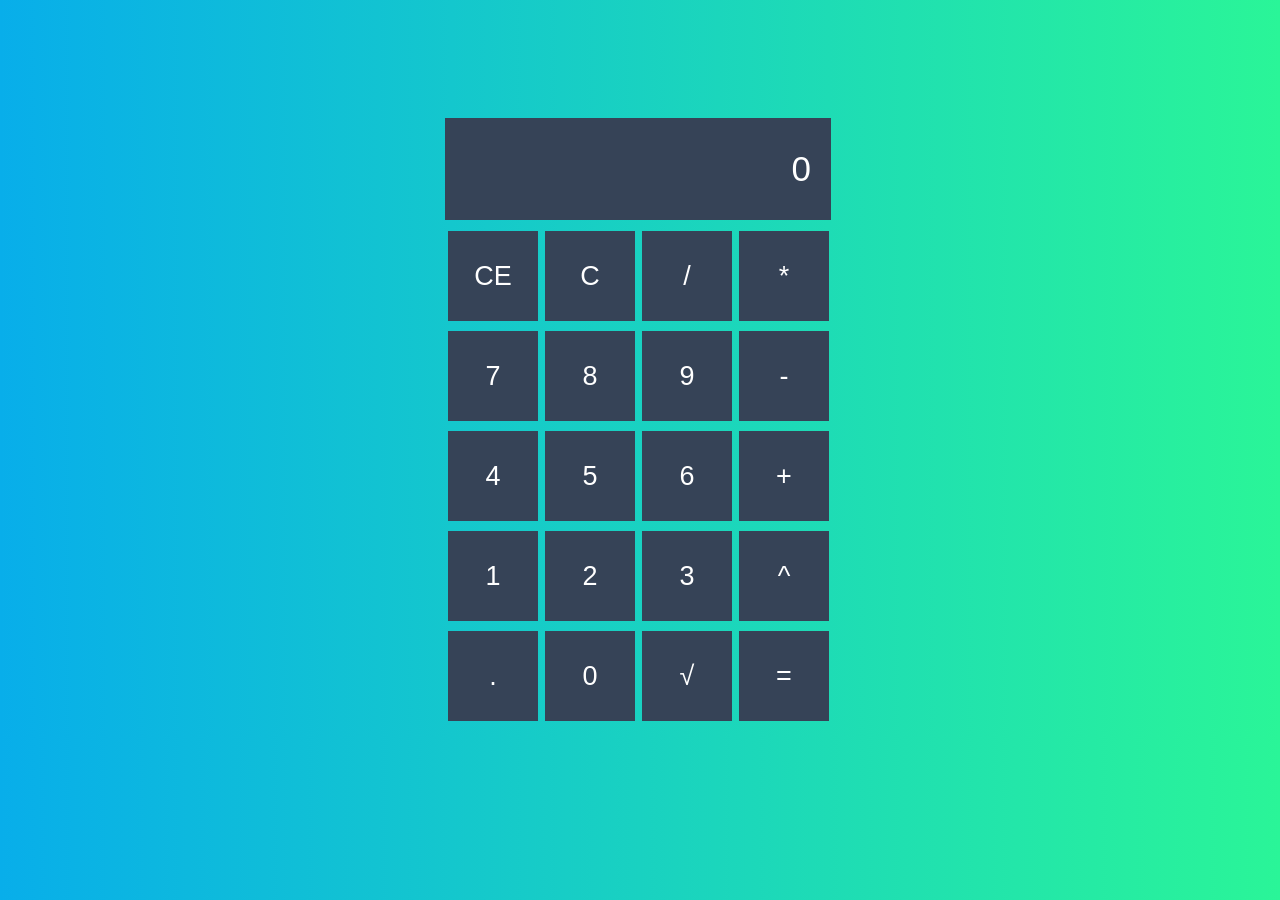
<file: index.html>
<!DOCTYPE html>
<html lang="en">
<head>
  <meta charset="UTF-8">  
  <meta name="viewport" content="width=device-width, initial-scale=1.0">
  <link rel="stylesheet" href="style.css">
  <link href="https://fonts.googleapis.com/css2?family=Orbitron:wght@400;700&display=swap" rel="stylesheet">
  <title>calculator</title>
</head>
<body>
  <main class="main">
      <div class="calc">
        <div class="calc-display">
          <input disabled type="text" id="display" value="0" name="" placeholder="000000000000000000" class="calc-display-input">
        </div>
        <div class="calc-buttons">
          <table class="calc-table">
            <tr class="calc-buttons-row">
              <td>
                <button type="button" class="clear-btn btn btn-hover-red" id="ce">ce</button>
              </td>
              <td>
                <button type="button" class="clear-btn btn btn-hover-red" id="c">c</button>
              </td>
              <td>
                <button type="button" class="operator btn btn-hover-orange">/</button>
              </td>
              <td>
                <button type="button" class="btn__org operator btn btn-hover-orange">*</button>
              </td>
            </tr>
            <tr class="calc-buttons-row">
              <td>
                <button type="button" class="number btn-hover-green btn">7</button>
              </td>
              <td>
                <button type="button" class="number btn-hover-green btn">8</button>
              </td>
              <td>
                <button type="button" class="number btn-hover-green btn">9</button>
              </td>
              <td>
                <button id = "minus" type="button" class="btn__org operator btn btn-hover-orange">-</button>
              </td>
            </tr>
            <tr class="calc-buttons-row">
              <td>
                <button type="button" class="number btn-hover-green btn">4</button>
              </td>
              <td>
                <button type="button" class="number btn-hover-green btn">5</button>
              </td>
              <td>
                <button type="button" class="number btn-hover-green btn">6</button>
              </td>
              <td>
                <button type="button" class="btn__org operator btn btn-hover-orange">+</button>
              </td>
            </tr>
            <tr class="calc-buttons-row">
              <td>
                <button type="button" class="number btn-hover-green btn">1</button>
              </td>
              <td>
                <button type="button" class="number btn-hover-green btn">2</button>
              </td>
              <td>
                <button type="button" class="number btn-hover-green btn">3</button>
              </td>
              <td>
                <button id="square" type="button" class="btn__org operator btn btn-hover-orange">^</button>
              </td>
            </tr>
            <tr class="calc-buttons-row">
              <td>
                <button type="button" class="btn  btn-hover-orange" id="decimal">.</button>
              </td>
              <td>
                <button type="button" class="number btn-hover-green btn btn-long">0</button>
              </td>
              <td>
                <button id="s" type="button" class="square-root btn btn-hover-orange">√</button>
              </td>
              <td>
                <button type="button" class="btn__org operator btn btn-equal btn-hover-orange" id="result">=</button>
              </td>
            </tr>
          </table>
        </div>
      </div>
  </main>
  <script src="app.js">
  </script>
</body>
</html>
</file>
<file: style.css>
body {
  font-size: 20px;
  font-family: Gotham Rounded, sans-serif;
  background-color: #08AEEA;
  background-image: linear-gradient(90deg, #08AEEA 0%, #2AF598 100%);

}
.main {
  display: flex;
  justify-content: center;
  padding-top: 90px;

}
.calc-display-input {
  font-family: Gotham Rounded, sans-serif;
  width: 356px;
  height: 82px;
  margin: 20px 0;
  margin-bottom: 5px;
  border-radius: 0;
  background-color: #364357;
  color: #fff;
  text-align: right;
  font-size: 35px;
  padding: 10px;
  padding-right: 20px;
}
.calc_button-row td {
  margin: 0 auto;
  padding: 5px;
}
.btn {
  font-family: Gotham Rounded, sans-serif;
  width: 90px;
  height: 90px;
  background-color: #364357;
  font-size: 27px;
  color: #fff;
  text-transform: uppercase;
  border-radius: 0;
  padding: 0;
  cursor: pointer;
  transition: 0.1s all;
}
.btn-hover-red:hover {
  background-color: #d83e33;
  color: #f2f2f2;
}
.btn-hover-orange:hover {
  background-color: #ff6a00;
  color: #f2f2f2;
}
.btn-hover-green:hover {
  background-color: #6c63ff;
  color: #f2f2f2;
}
.btn:active {
  transform: translateY(-1px);
}
.btn-long {
  width:90px;
}
.btn-equal {
  height: 90px;
}
input,
button {
  padding: 5px 15px;
  margin: 3px;
  border: 0;
  outline: 0;
  border-radius: 4px;
}
button {
  margin-left: 0;
  padding: 15px 24px;
}
@media(max-width: 1000px) {
  .main {
    padding-top: auto;
  }
}
</file>
